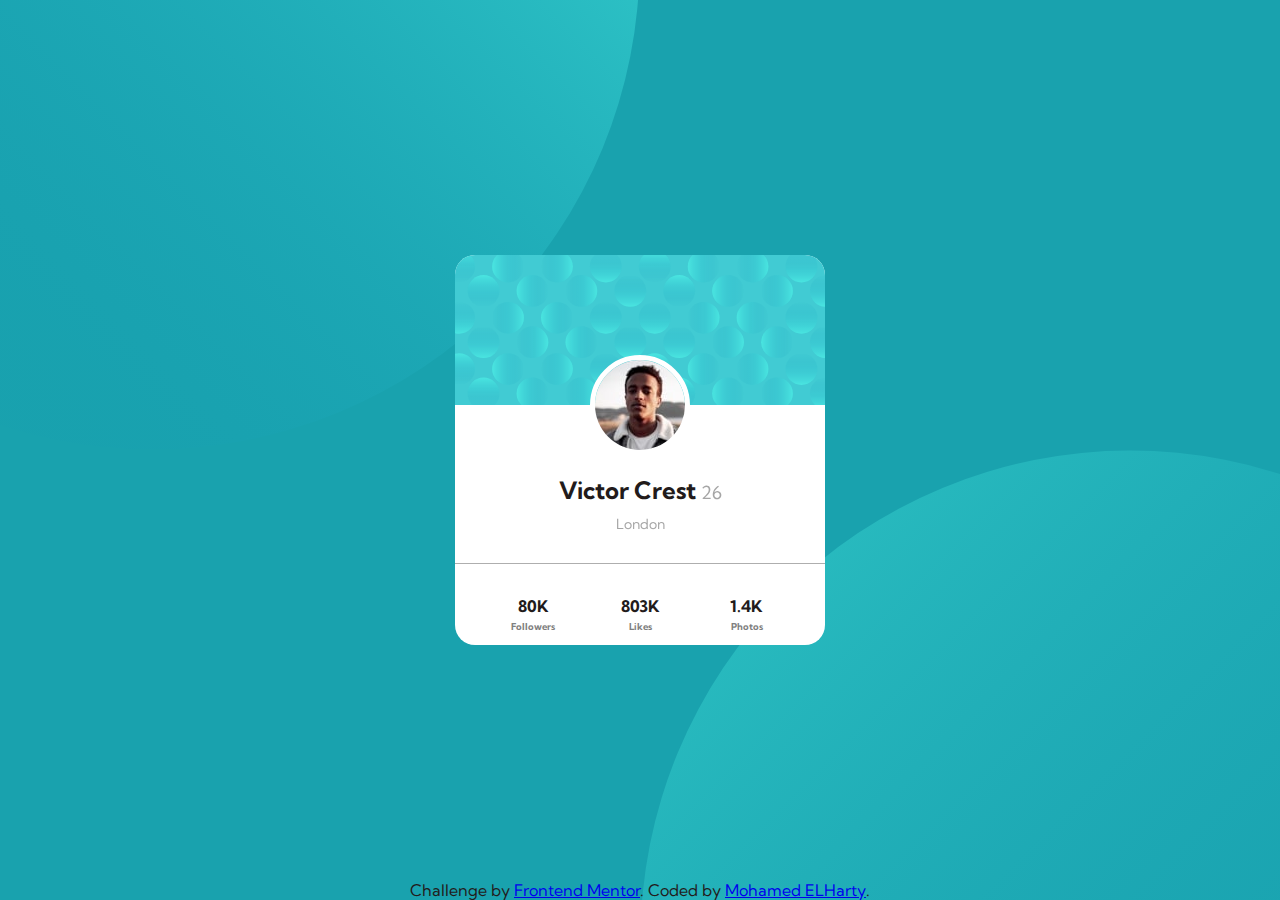
<file: profile-card-component-main/index.html>
<!DOCTYPE html>
<html lang="en">
<head>
  <meta charset="UTF-8">
  <meta name="viewport" content="width=device-width, initial-scale=1.0"> <!-- displays site properly based on user's device -->

  <link rel="icon" type="image/png" sizes="32x32" href="../images/favicon-32x32.png">
  <link rel="preconnect" href="https://fonts.gstatic.com">
  <link rel="preconnect" href="https://fonts.gstatic.com">
  <link href="https://fonts.googleapis.com/css2?family=Kumbh+Sans:wght@300;400;700&display=swap" rel="stylesheet">   <link rel="stylesheet" href="style.css">
  <title>Frontend Mentor | Profile card component</title>
  

  <!-- Feel free to remove these styles or customise in your own stylesheet 👍 -->

</head>
<body>
  <section class="main">
    <div class="card">
      <div class="card-header"></div>

      <div class="card-body">
        <div class="img-holder">
          <img src="images/image-victor.jpg">
        </div>
        <h2>Victor Crest <span class="age">26</span></h2>
        <h3 class="city">London</h3>
      </div>

      <div class="card-footer">
        <div class="item">
          <h4 class="value">80K</h4>
          <h5 class="meta">Followers</h5>
        </div>
        <div class="item">
          <h4 class="value">803K</h4>
          <h5 class="meta">Likes</h5>
        </div>
        <div class="item">
          <h4 class="value">1.4K</h4>
          <h5 class="meta">Photos</h5>
        </div>

      </div>
    </div>


    <div class="credits">
      Challenge by <a href="https://www.frontendmentor.io?ref=challenge" target="_blank">Frontend Mentor</a>. 
      Coded by <a href="https://github.com/moelharty" target="_blank">Mohamed ELHarty</a>.
    </div>
    

  </section>



</body>
</html>
</file>
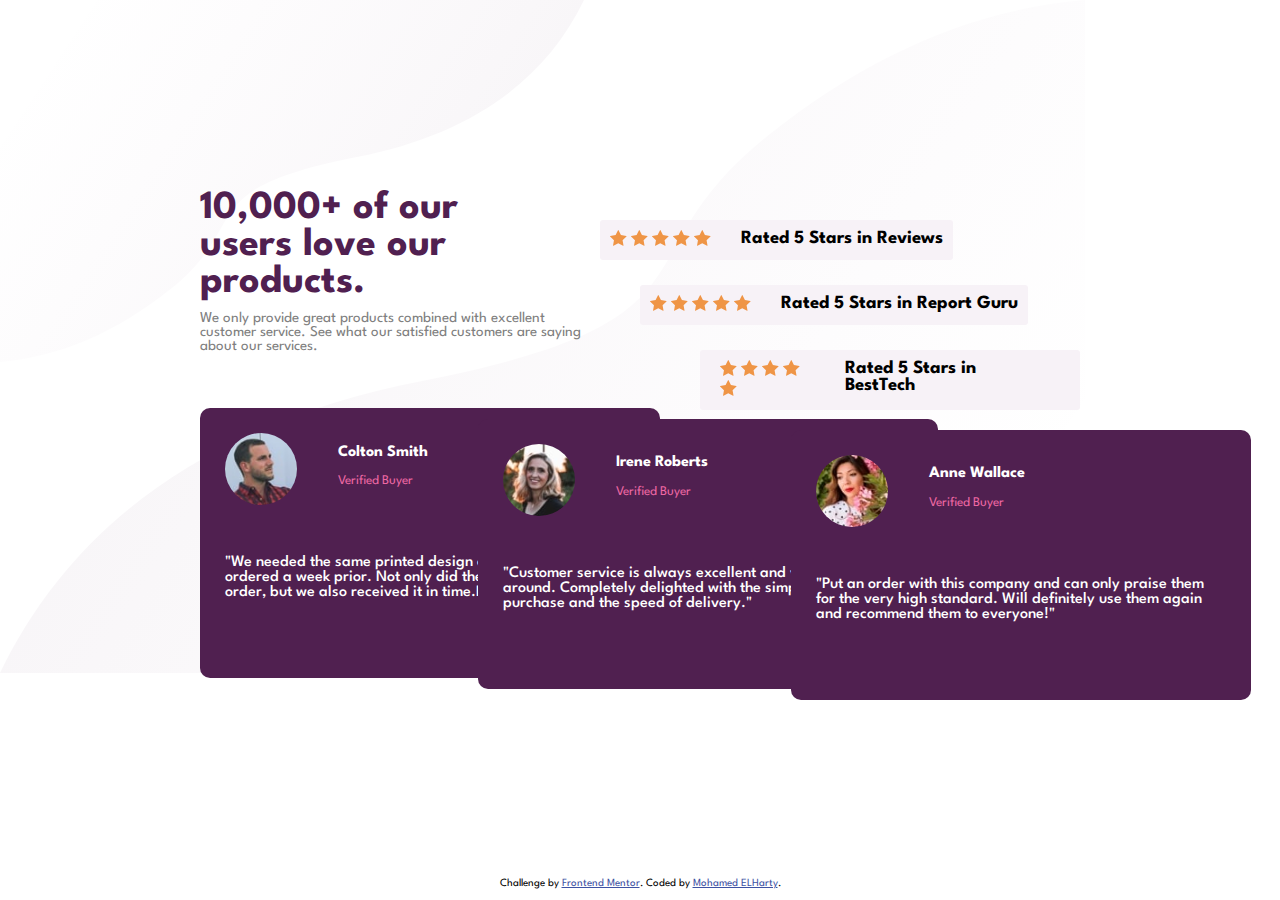
<file: social-proof-section-master/index.html>
<!DOCTYPE html>
<html lang="en">
  <head>
    <meta charset="UTF-8" />
    <meta name="viewport" content="width=device-width, initial-scale=1.0" />
    <!-- displays site properly based on user's device -->

    <link
      rel="icon"
      type="image/png"
      sizes="32x32"
      href="./images/favicon-32x32.png"
    />

    <title>Frontend Mentor | Social proof section</title>
    <link rel="stylesheet" href="style.css">
    <link rel="preconnect" href="https://fonts.gstatic.com">
    <link href="https://fonts.googleapis.com/css2?family=Spartan:wght@400;500;700&display=swap" rel="stylesheet"> 

    <meta name="viewport" content="width=device-width, initial-scale=1.0">
    <!-- Feel free to remove these styles or customise in your own stylesheet 👍 -->
    <style>
      .attribution {
        font-size: 11px;
        text-align: center;
      }
      .attribution a {
        color: hsl(228, 45%, 44%);
      }
    </style>
  </head>
  <body>
    <div class="header">
      <div class="left-side">
        <h1 class="left-side-h">10,000+ of our<br> users love our<br> products.</h1>
        <p class="left-side-p">We only provide great products combined with excellent customer service.
          See what our satisfied customers are saying about our services. </p>
      </div>
      <div class="right-side">
        <div class="first">
          <div class="icon">
            <img src="images/icon-star.svg">
            <img src="images/icon-star.svg">
            <img src="images/icon-star.svg">
            <img src="images/icon-star.svg">
            <img src="images/icon-star.svg">
          </div>
          <h3 class="right-side-h">Rated 5 Stars in Reviews</h3>
        </div>
        <div class="second">
          <div class="icon">
            <img src="images/icon-star.svg">
            <img src="images/icon-star.svg">
            <img src="images/icon-star.svg">
            <img src="images/icon-star.svg">
            <img src="images/icon-star.svg">
          </div>
          <h3 class="right-side-h">Rated 5 Stars in Report Guru</h3>
        </div>
        <div class="third">
          <div class="icon">
            <img src="images/icon-star.svg">
            <img src="images/icon-star.svg">
            <img src="images/icon-star.svg">
            <img src="images/icon-star.svg">
            <img src="images/icon-star.svg">
          </div>
          <h3 class="right-side-h">Rated 5 Stars in BestTech</h3>
        </div>                
      </div>
    </div>
    <br class="clear">
    <div class="container">
      <div class="card-1">
        <div class="top-card">
          <img class="card-img" src="images/image-colton.jpg" alt="">
          <h4 class="card-name">Colton Smith</h4>
          <h5 class="card-title">Verified Buyer</h5>
        </div>
        <p class="info">"We needed the same printed design as the one we had ordered a week prior. Not only did they find the original order, but we also received it in time.Excellent!"</p>
      </div>
      <div class="card-2">
        <div class="top-card">
          <img class="card-img" src="images/image-irene.jpg" alt="">
          <h4 class="card-name">Irene Roberts</h4>
          <h5 class="card-title">Verified Buyer</h5>
        </div>
        <p class="info">"Customer service is always excellent and very quick turn around. Completely
          delighted with the simplicity of the purchase and the speed of delivery."</p>
      </div>
      <div class="card-3">
        <div class="top-card">
          <img class="card-img" src="images/image-anne.jpg" alt="">
          <h4 class="card-name">Anne Wallace</h4>
          <h5 class="card-title">Verified Buyer</h5>
        </div>
        <p class="info">"Put an order with this company and can only praise them for the very high
          standard. Will definitely use them again and recommend them to everyone!"</p>
      </div>                
    </div>






  

    
    <div class="attribution">
      Challenge by
      <a href="https://www.frontendmentor.io?ref=challenge" target="_blank"
        >Frontend Mentor</a
      >. Coded by <a href="https://github.com/moelharty" target="_blank">Mohamed ELHarty</a>.
    </div>
  </body>
</html>
</file>
<file: profile-card-component-main/style.css>
:root{
    font-size: 16px;
}

*{
    margin: 0;
    padding: 0;
    box-sizing: border-box;

}
body{
    font-family: 'Kumbh Sans', sans-serif;
    color: hsl(0,11%,12%);

    
}
section{
    background: hsl(185,75%,39%);
    height: 100vh;
    display: flex;
    justify-content: center;
    align-items: center;
    position: relative;
    background-image: url(./images/bg-pattern-top.svg), url(./images/bg-pattern-bottom.svg);
    background-repeat: no-repeat, no-repeat;
    background-position: right 50vw bottom 50vh, left 50vw top 50vh;

}
.card{
    background-color: white;
    width: 370px;
    height: 390px;
    border-radius: 20px;
    overflow: hidden;
    text-align: center;
}
.card-header{
    background-image: url(images/bg-pattern-card.svg);
    background-size: cover;
    height: 150px;
}
.img-holder{
    width: 100px;
    height: 100px;
    border-radius: 50%;
    border: 5px solid white;
    overflow: hidden;
    margin: -50px auto 30px auto;

}
.image-holder img{
    width: 100%;
    height: auto;
    display: block;
}

.card-body h2{
    font-family: 'Kumbh Sans', sans-serif;
    font: bold;
    font-size: 16px bold;
    margin-top: -10px;
}

.age {
    font-weight: 400;
    font-size: 18px;
    color: grey;
    margin-bottom: 20px;
    opacity: .7;
}
.city{
    margin-top: 10px;
    font-weight: 400;
    font-size: 14px;
    color: grey;
    margin-bottom: 20px;
    opacity: .7;


}
.card-footer{
    margin-top: 30px;
    display: flex;
    padding: 0 25px;
    border-top: 1px rgba(128, 128, 128, 0.637) solid;
}

.card-footer .item{
    flex: 1;
    height: 100px;
    display: flex;
    flex-direction: column;
    justify-content: center;
    align-items: center;
}
.value{
    font:bolder;
}
.meta{
    font-size: .6rem;
    color: grey;
    margin-top: 5px;
    
}
.credits{
    position: absolute;
    bottom: 0px;
    margin-left: auto;

}
</file>
<file: social-proof-section-master/style.css>
:root{
    font-size: 16px;
}

*{
    margin: 0;
    padding: 0;
    box-sizing: border-box;

}
body{
    font-family: 'Spartan', sans-serif;
    background-image: url(./images/bg-pattern-top-desktop.svg), url(./images/bg-pattern-bottom-desktop.svg);
    background-repeat: no-repeat, no-repeat;

}

.header{
    padding: 100px;
    margin: 90px 100px 90px 100px;
    display: flex;
    position: relative;
    
}
.left-side{
    width: 50%;
}
.left-side-h{
    color: hsl(300, 43%, 22%) ;
    text-align: left;
    text-decoration: bold;
    font-size: 40px;

}
.left-side-p{
    color: grey;
    margin-top: 10px;
    font-size: 15px;
}

.right-side{
    width: 60%;
    position: relative;
}
.first {
    display: flex;
    position: absolute;
    margin-top: 30px;
    background-color:hsl(300, 24%, 96%);
    padding: 10px ;
    border-radius: 3px;

}
.second {
    display: flex;
    position: absolute;
    margin-top: 95px; 
    margin-left: 40px;
    background-color: hsl(300, 24%, 96%);
    padding: 10px ;
    border-radius: 3px;   
}
.third {
    display: flex;
    position: absolute;
    margin-top: 160px;
    margin-left: 100px; 
    background-color:hsl(300, 24%, 96%);
    padding: 10px 40px 10px 20px;
    border-radius: 3px;   
}

.icon{
    margin-right: 30px;
}

.clear{
    clear: both;
}
.container{
    display: flex;
    padding: 100px;
    margin-top: -250px;
    margin-right: 100px;
    margin-left: 100px;
    padding-bottom: 50px;
    position: relative;
}
.card-1{
    width: 460px;
    height: 270px;
    margin-bottom: 150px;
    background-color: hsl(300, 43%, 22%);
    border-radius: 10px;
    

}
.card-2{
    width: 460px;
    height: 270px;
    background-color: hsl(300, 43%, 22%);
    border-radius: 10px;
    position: absolute;
    left: 35%;
    margin-top: 1%;



    


}.card-3{
    width: 460px;
    height: 270px;
    background-color: hsl(300, 43%, 22%);
    border-radius: 10px;
    position: absolute;
    left: 64%;
    margin-top: 2%;

}
.top-card{
    display: flex;
    position: relative;
}
.card-img{
    width: 20%;
    padding: 10px;
    margin:15px;
    border-radius: 50%;
}
.card-name{
    color: white;
    position: absolute;
    left: 30%;
    top: 30%;
}
.card-title{
    color: hsl(333, 80%, 67%);
    position: absolute;
    font-weight: 400;
    left: 30%;
    top: 55%;
}
.info{
    color: white;
    padding: 10px;
    font-weight: 500;
    margin:15px;
}

@media only screen and (max-width: 600px) {

    .header{
        padding: 40px;
        margin:auto ;
        display: block;
    }
    .left-side{
        width: 100%;
    }
    .left-side-h{
        color: hsl(300, 43%, 22%) ;
        padding: 0;
        margin: 0;
        text-align: center;
        justify-content: center;
        font-size: 16px;
        width: 100%;
    
    }
    .left-side-p{
        color: grey;
        font-size: 15px;
        text-align: center;
        justify-content: center;   
        display: block;
        width: 100%;
        margin: 5px;
    }
    .right-side{
        width: 100%;
        position: relative;
    }
    .first {
        display: block;
        margin-top: 30px;
        background-color: rgba(227, 225, 225, 0.91);
        padding: 10px ;
        border-radius: 3px;
        width: 100%;    
        position: absolute;
        top: 0px;
    }
    .second {
        display: block;
        margin-top: 30px;
        background-color: rgba(227, 225, 225, 0.91);
        padding: 10px ;
        border-radius: 3px;  
        width: 100%;  
        position: absolute;
        top: 100px;  
        left: -40px;
    }
    .third {
        display: block;
        margin-top: 30px;
        background-color: rgba(227, 225, 225, 0.91);
        padding: 10px ;
        border-radius: 3px;    
        width: 100%;  
        position: absolute;
        top: 200px; 
        left: -100px;

    }
    .clear{
        clear: both;
    }
    .icon{
        margin-right: 30px;
        padding-left: 30%;
    }
    .right-side-h{
        text-align: center;
        font-size: 12px;
    }



    




    
}
</file>
